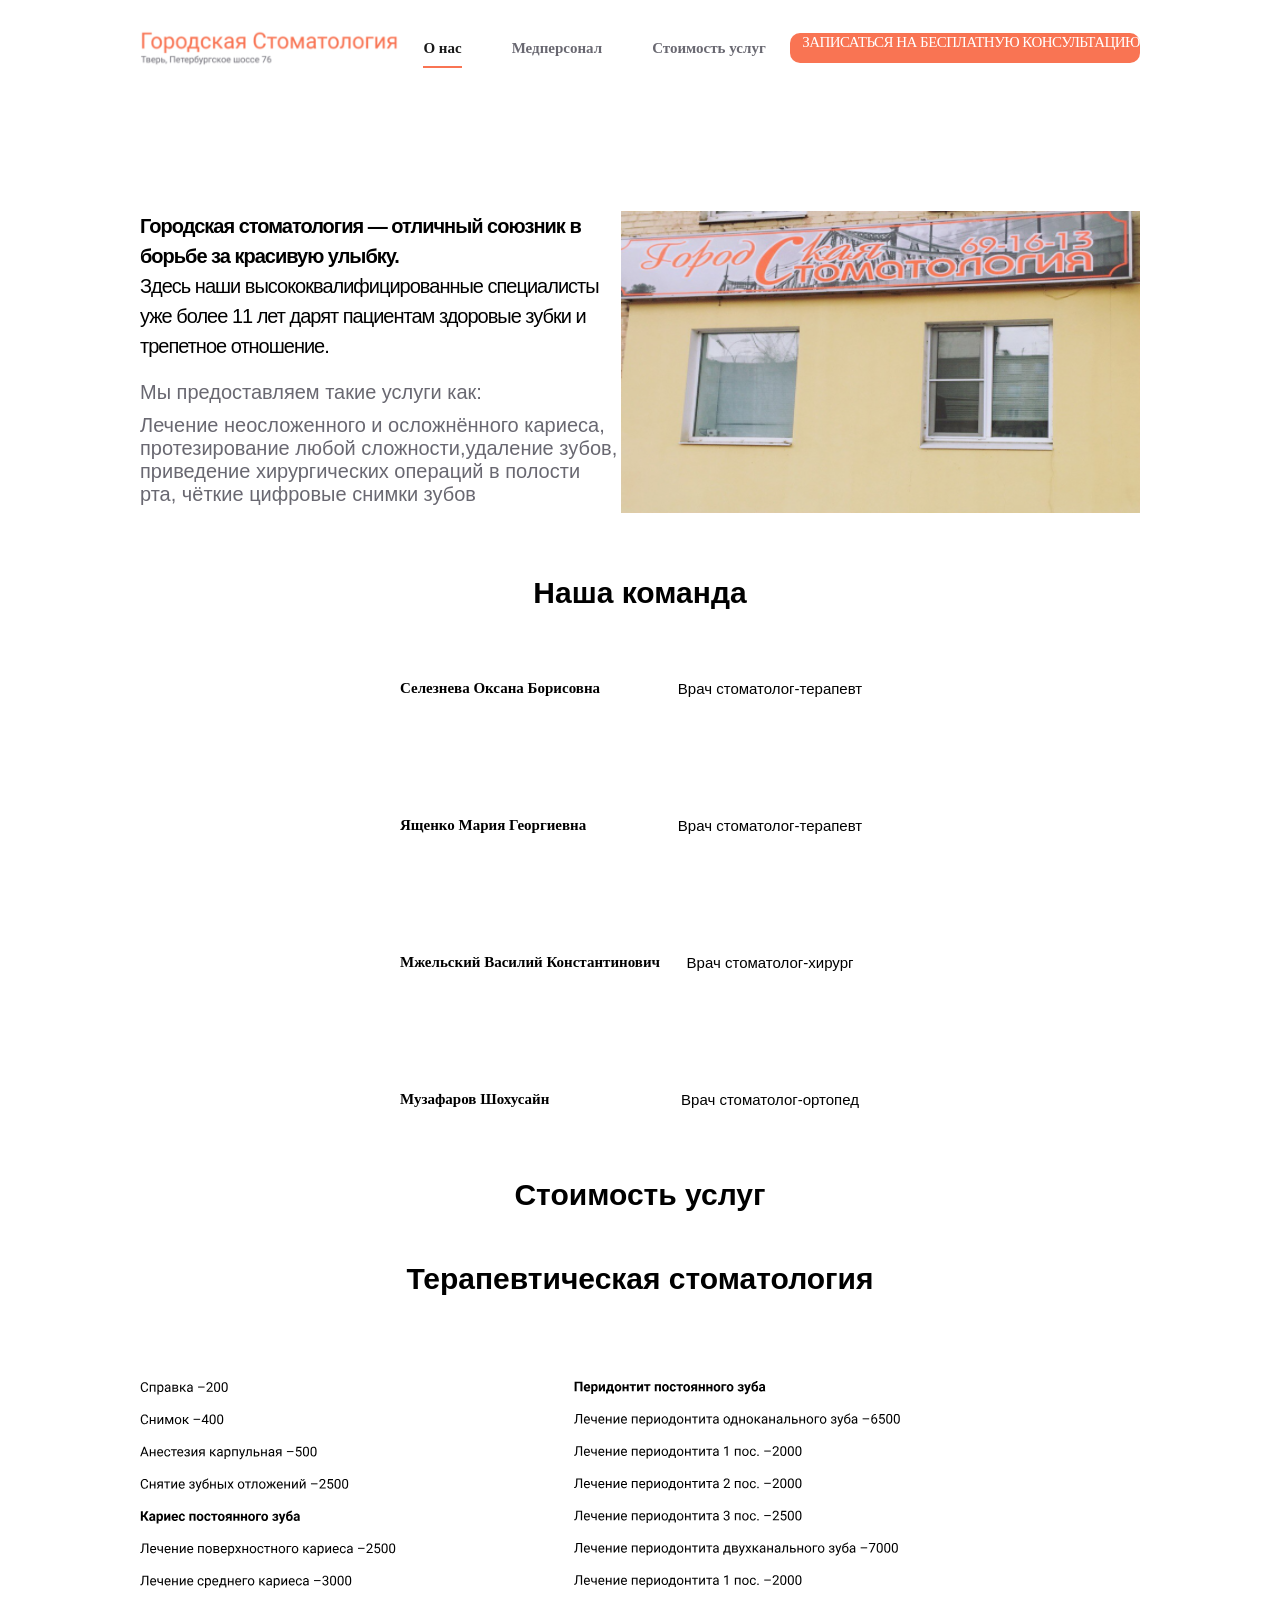
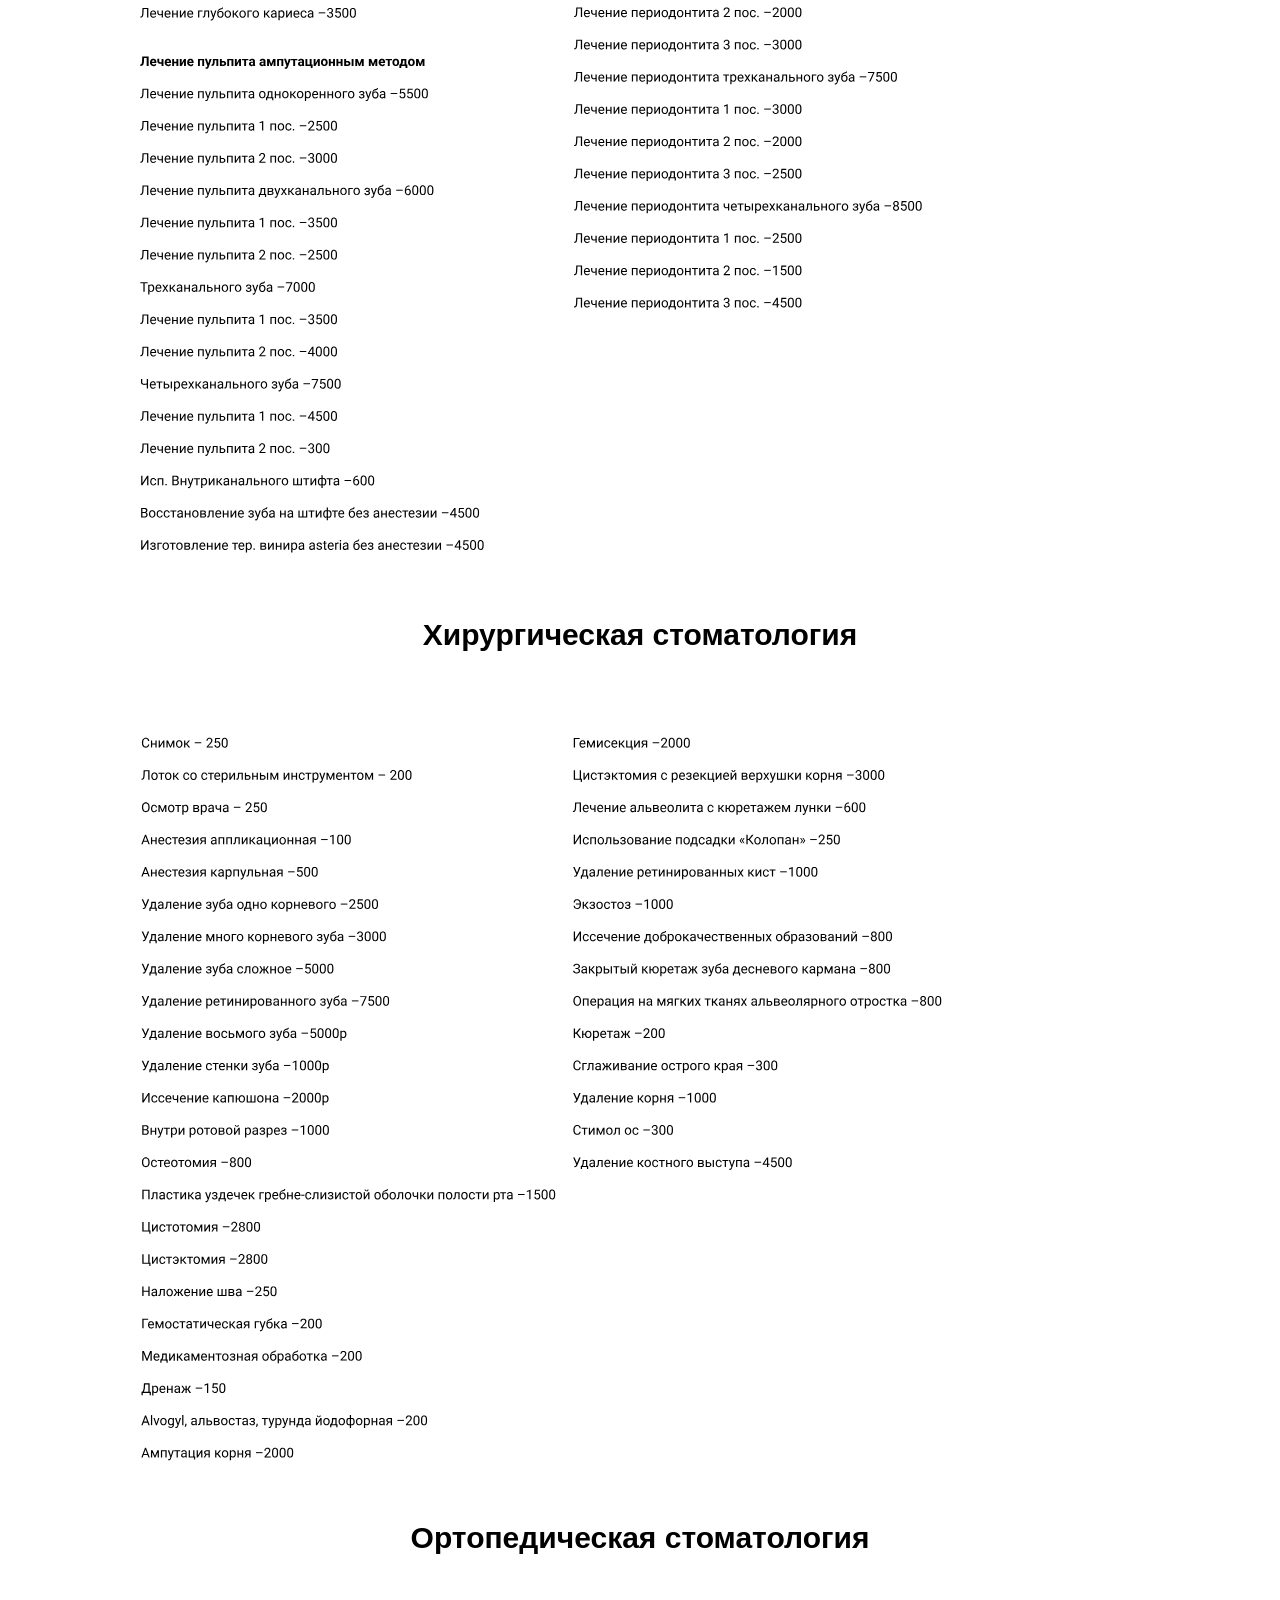
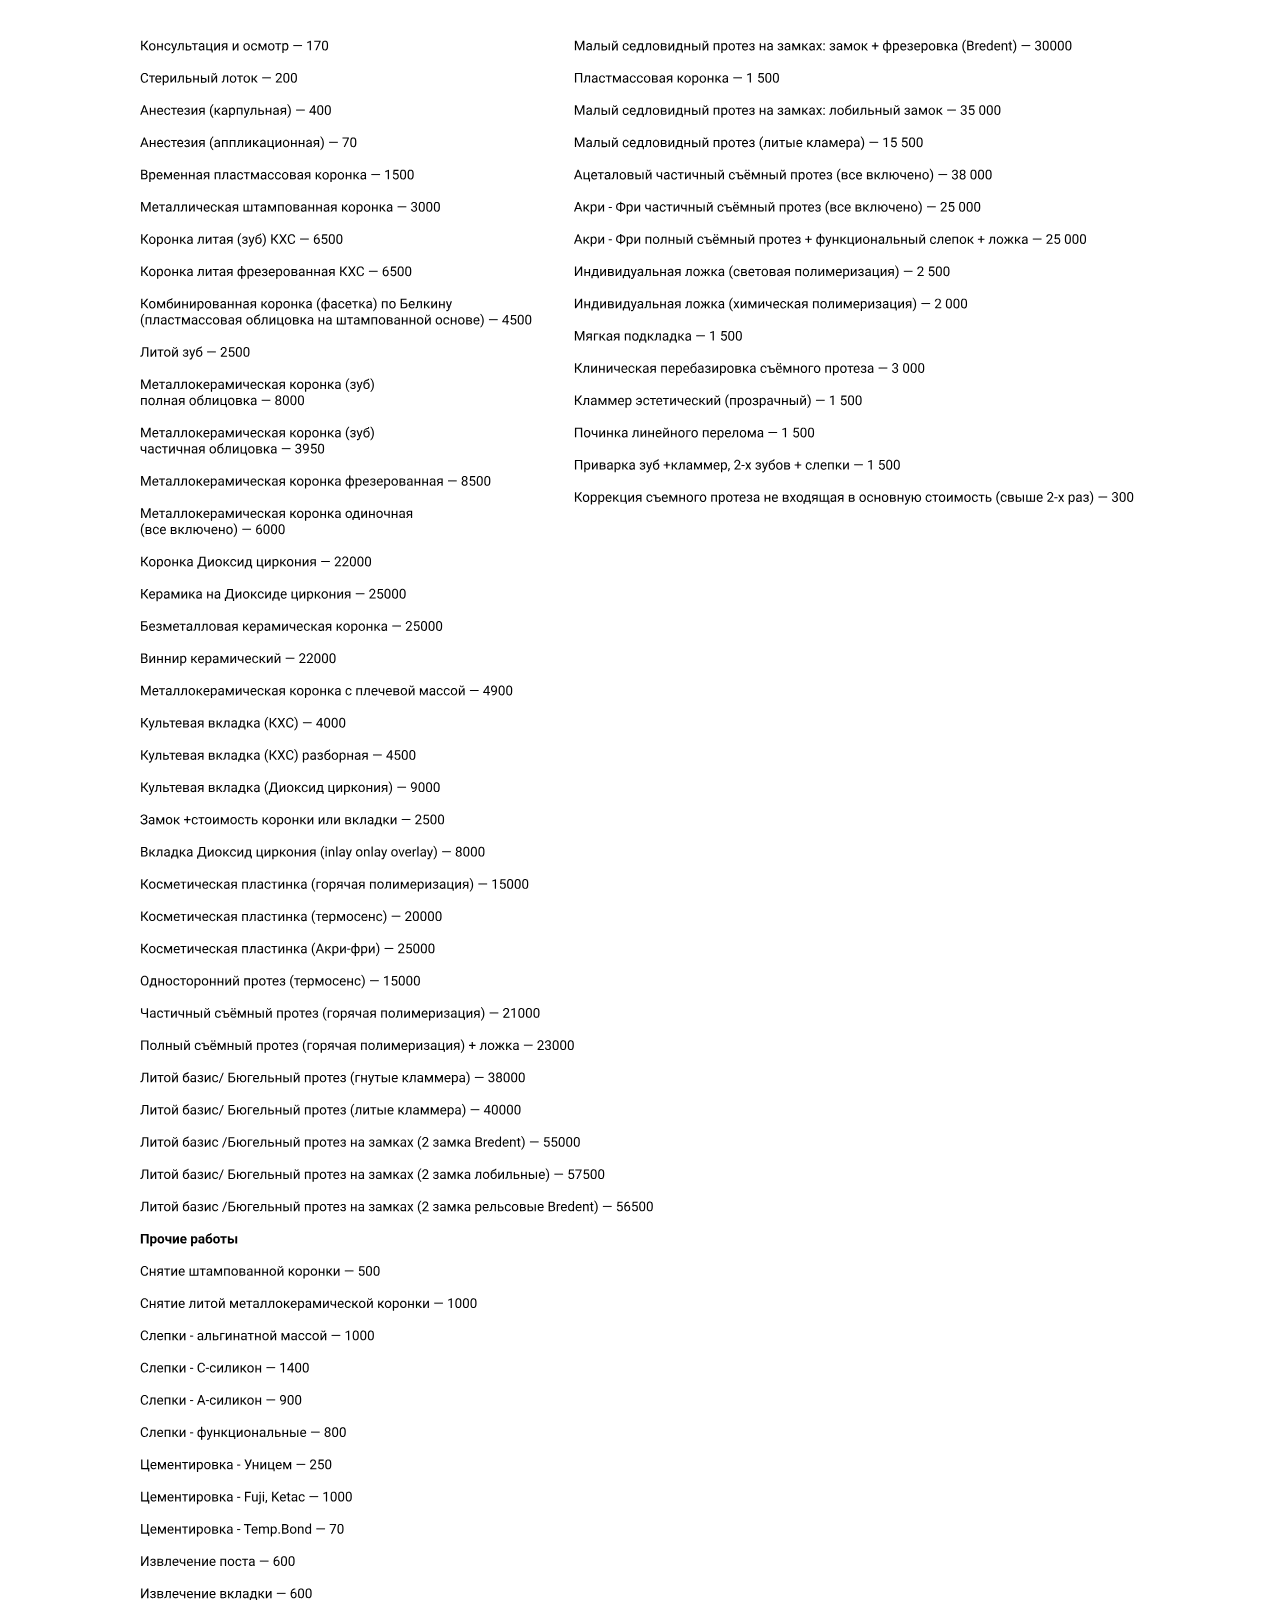
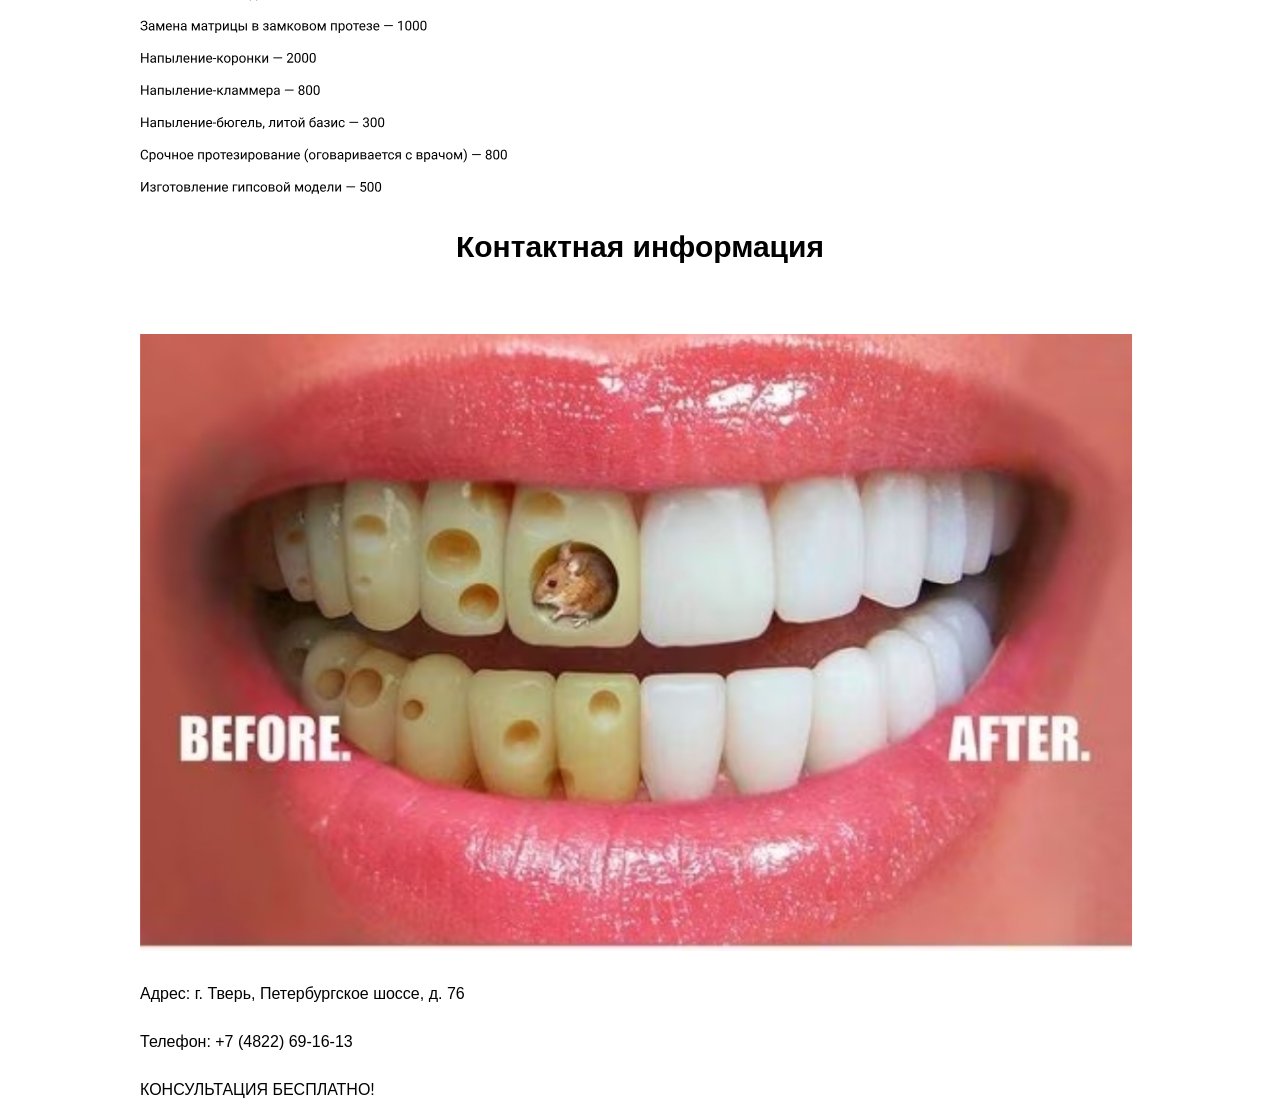
<file: index.html>
<!DOCTYPE html>
<html lang="en">
<html{ scroll-behaviour: smooth;}> 
    
    
</html>
<head>
    <meta charset="UTF-8">
   
    <link rel="stylesheet" 
    href="style.css"
    <link rel="preconnect" href="https://fonts.googleapis.com">
<link rel="preconnect" href="https://fonts.gstatic.com" crossorigin>
<link href="https://fonts.googleapis.com/css2?family=Roboto+Mono:ital,wght@0,100..700;1,100..700&display=swap" rel="stylesheet">

</head>
<body>
   <header class="header">
    <div class="header__container">
        <nav class="header__nav">
            <img src="images/name.svg" alt="">
          <ul class="header__list"> 
            <li class="header__list-item">
                <a class="header__list-link active" href="#О нас"> О нас</a>
            </li>
            <li class="header__list-item">
                <a class="header__list-link" href="#Медперсонал"> Медперсонал</a>
            </li>
            <li class="header__list-item">
                <a class="header__list-link" href="#Стоимость услуг"> Стоимость услуг</a>
            </li> 
          </ul> 
          <a class="header__button"href="#ЗАПИСАТЬСЯ НА БЕСПЛАТНУЮ КОНСУЛЬТАЦИЮ"> 
            ЗАПИСАТЬСЯ НА БЕСПЛАТНУЮ КОНСУЛЬТАЦИЮ
          </a>
        </nav>
    </div>
   </header>
   <main>
        <div class="hero__container" id="О нас">
    <section class="hero" >
        <div class="hero__container">
            <div class="hero__content">
                <div class="hero__text">
                    <h1 class="hero__title" >
                      Городская стоматология — отличный союзник в борьбе за красивую улыбку.
                    </h1>
                     <p class="hero__title">
                       Здесь наши высококвалифицированные специалисты уже более 11 лет дарят пациентам здоровые зубки и трепетное отношение. 
                    </p>
                    </div>
                    <p class="hero__description">
                      Мы предоставляем такие услуги как:
                  <p class="hero__uslugi">Лечение неосложенного и осложнённого кариеса, протезирование любой сложности,удаление зубов, приведение хирургических операций в полости рта, чёткие цифровые снимки зубов
                </p>
                <div class="hero__buttons">

                </div>
            </div>
            <img class="hero__image" src="images/Rectangle.svg" alt="">
        </div>
    </section>
    <section class="features">
        <div class="features__container">
            <div class="feature_content" id="Медперсонал">
                <h2 class="feature__title">
                    Наша команда</h2> 
                 <nav class="info__nav">
             <ul class="info__list"> 
              <li class="info__list-item">
                <a >  Селезнева Оксана Борисовна </a>
              </li>
             <li class="info__list-item">
                <a>  Ященко Мария Георгиевна </a>
             </li>
             <li class="info__list-item">
                <a> Мжельский Василий Константинович</a>
             </li>
             <li class="info__list-item">
                <a> Музафаров Шохусайн </a>
                  </ul> 
             </li> 
            <ul class="info__list2"> 
             <li class="info__list-item2">
                <a >  Врач стоматолог-терапевт</a>
            </li>
            <li class="info__list-item2">
                <a>  Врач стоматолог-терапевт</a>
            </li>
            <li class="info__list-item2">
                <a>  Врач стоматолог-хирург</a>
            </li>
             <li class="info__list-item2">
                <a>  Врач стоматолог-ортопед</a>
            </li> 
          </ul> 
            
               
            </div>
        </div>

    </section>
    <section class="price">
        <div class="price__container" id="Стоимость услуг">
            <nav class="price__nav">
                <h3 class="price__title">
                    Стоимость услуг
                </h3>
                <h3 class="surge__title">
                    Терапевтическая стоматология
                </h3>
                <img src="images/price_ter.svg" alt="">

                <h3 class="surge__title">
                    Хирургическая стоматология
                </h3>
                <img class="price__image" src="images/price_surge.svg" alt="">
                                 <h3 class="surge__title">
                    Ортопедическая стоматология
                </h3>
                <img src="images/price_ort.svg" alt="">
                </p>
            </nav>
        </div>
    </section>
    <section class_con>
        <div class="con">
            <nav class="con">
                <h3 class="con__title" id="ЗАПИСАТЬСЯ НА БЕСПЛАТНУЮ КОНСУЛЬТАЦИЮ">
                    Контактная информация
                </h3>
                <img class="con__img" src="images/mouse.svg" alt="">
                <p class="con__info">
                 Адрес: г. Тверь, Петербургское шоссе, д. 76
                </p>
                <p class="con__info">
                    Телефон: +7 (4822) 69-16-13
                </p>
                <p class="con__free">
                    КОНСУЛЬТАЦИЯ БЕСПЛАТНО!
                </p>
            </nav>
        </div>

    </section>
   </main>
</body>
</html>
</file>
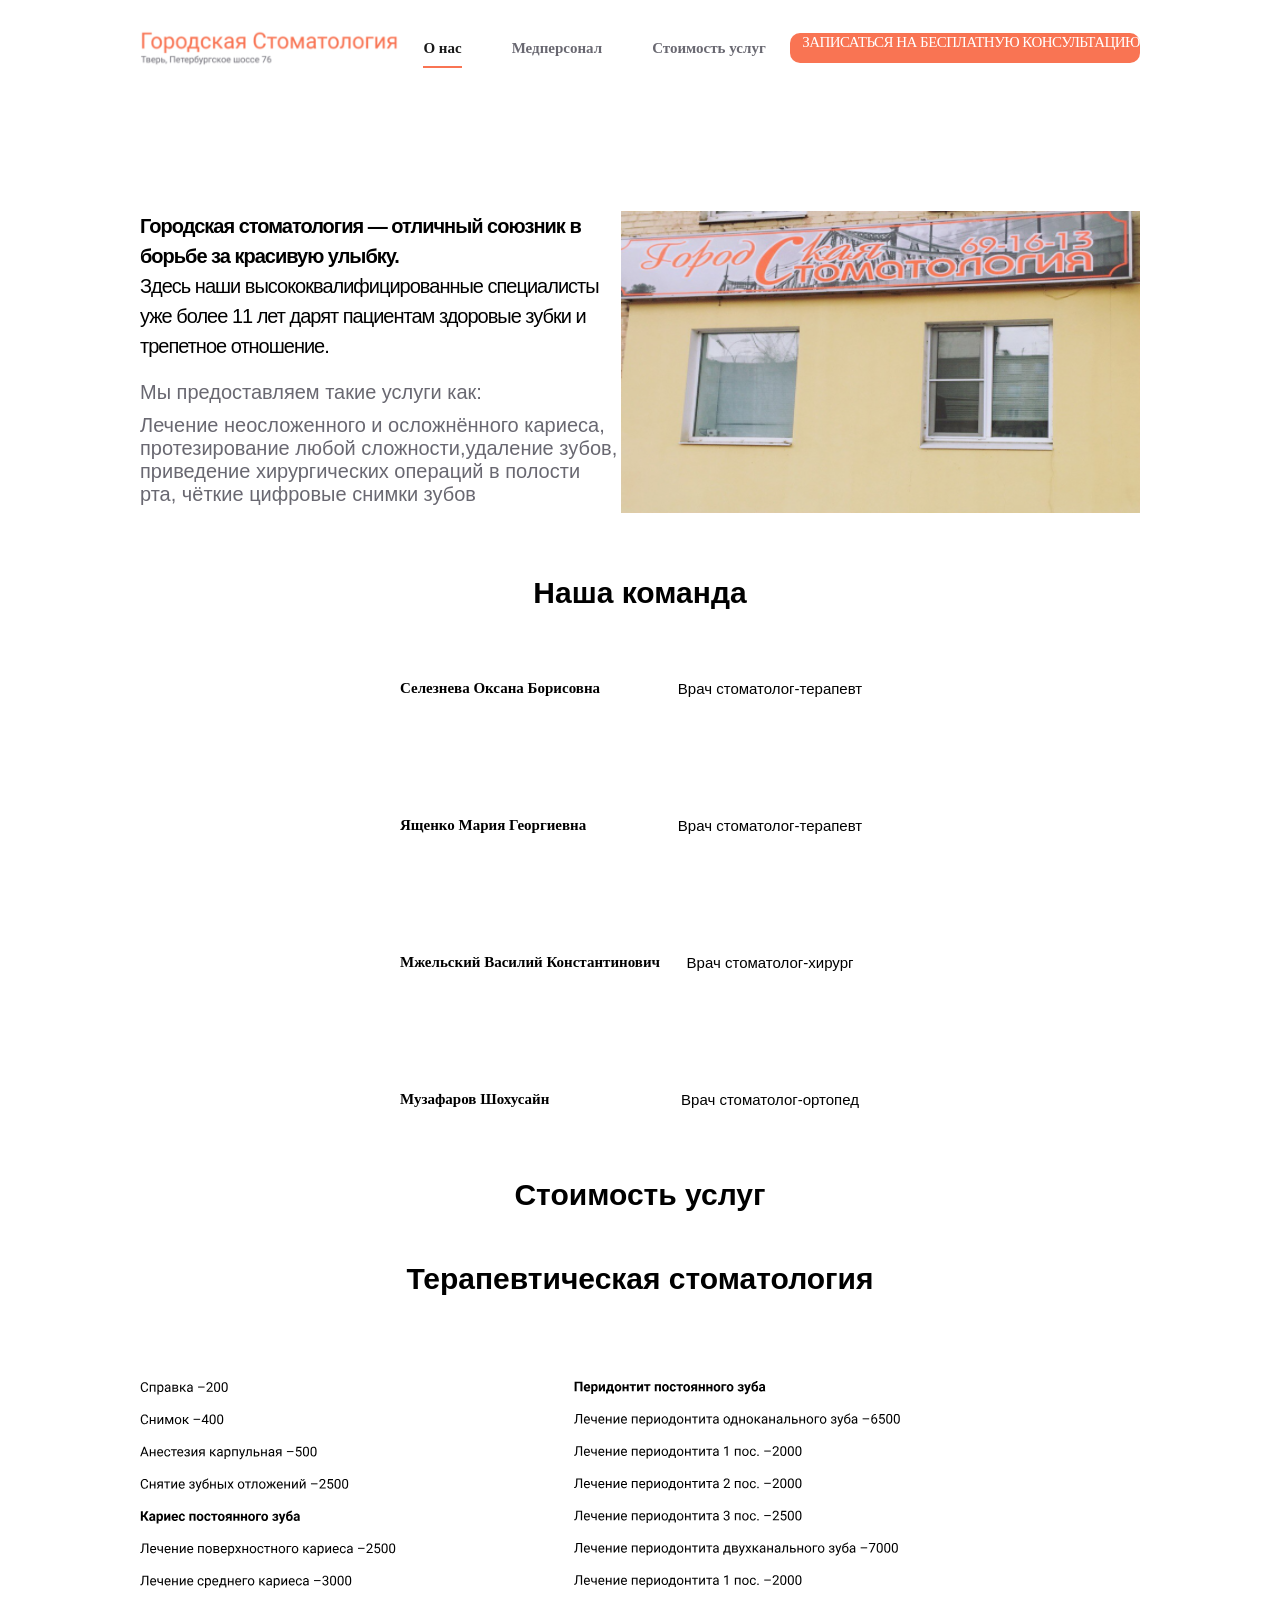
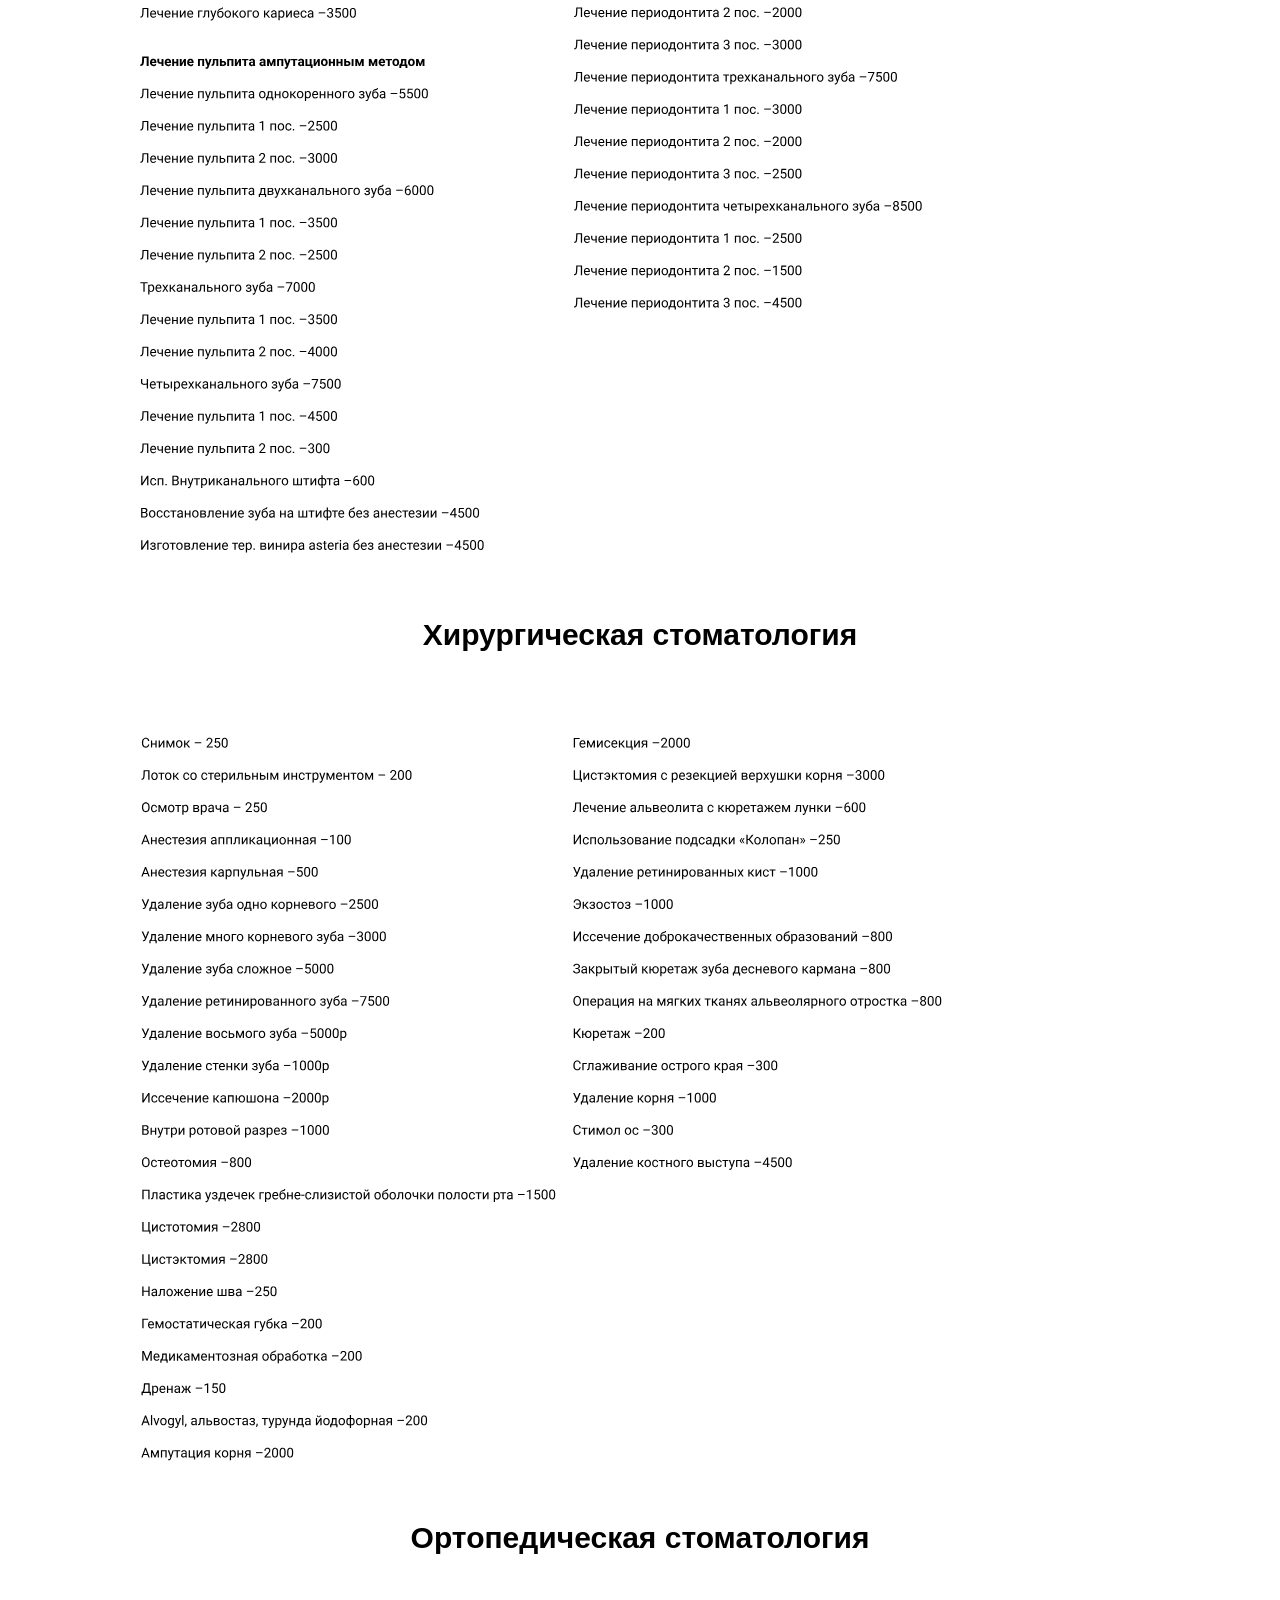
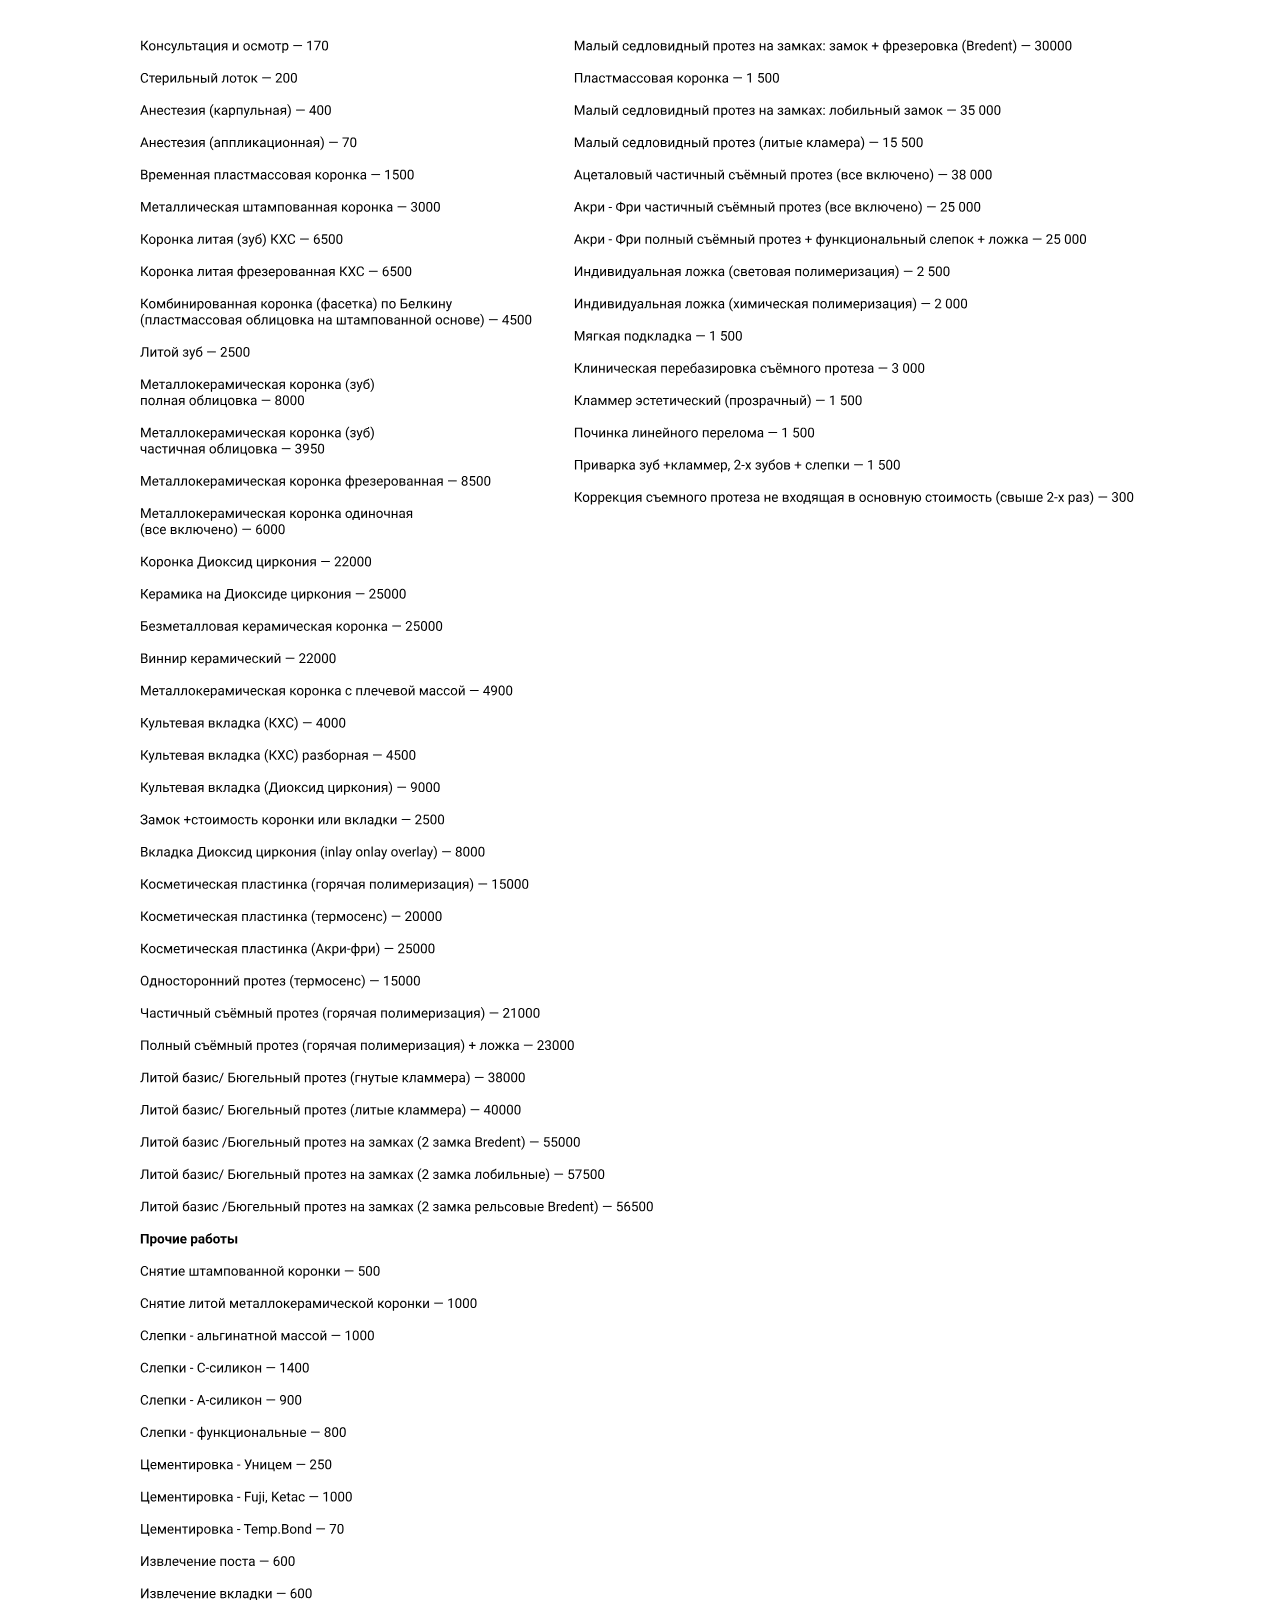
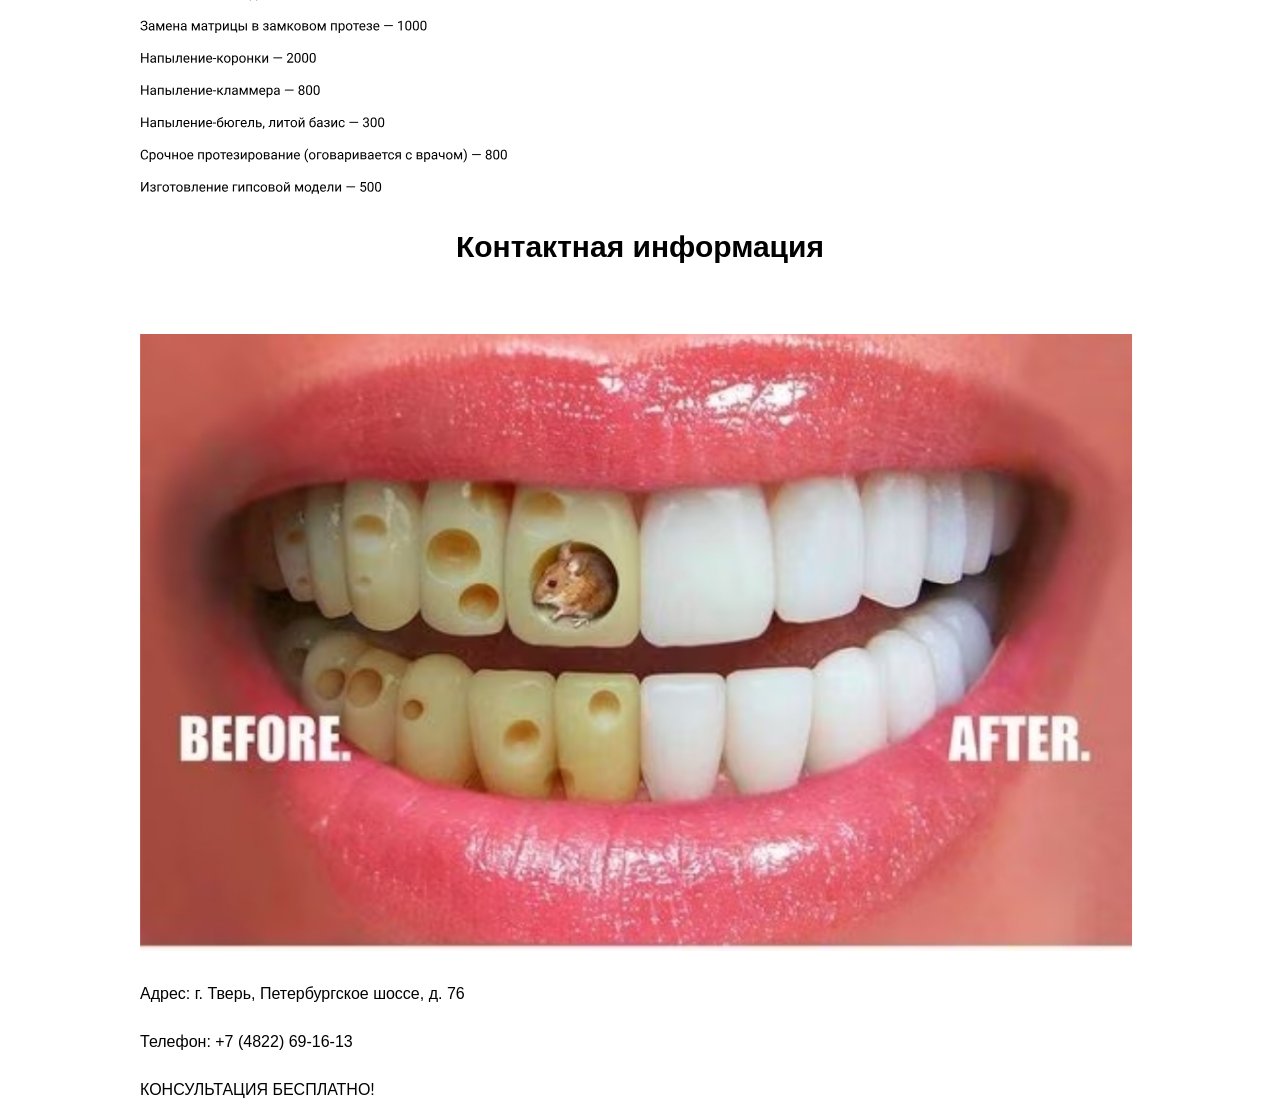
<file: Untitled-1.html>
<!DOCTYPE html>
<html lang="en">
<html{ scroll-behaviour: smooth;}> 
    
    
</html>
<head>
    <meta charset="UTF-8">
    <meta name="viewport" content="width=device-width, initial-scale=1.0">
   
    <link rel="stylesheet" 
    href="style.css"
    <link rel="preconnect" href="https://fonts.googleapis.com">
<link rel="preconnect" href="https://fonts.gstatic.com" crossorigin>
<link href="https://fonts.googleapis.com/css2?family=Roboto+Mono:ital,wght@0,100..700;1,100..700&display=swap" rel="stylesheet">

</head>
<body>
   <header class="header">
    <div class="header__container">
        <nav class="header__nav">
            <img src="images/name.svg" alt="">
          <ul class="header__list"> 
            <li class="header__list-item">
                <a class="header__list-link active" href="#О нас"> О нас</a>
            </li>
            <li class="header__list-item">
                <a class="header__list-link" href="#Медперсонал"> Медперсонал</a>
            </li>
            <li class="header__list-item">
                <a class="header__list-link" href="#Стоимость услуг"> Стоимость услуг</a>
            </li> 
          </ul> 
          <a class="header__button"href="#ЗАПИСАТЬСЯ НА БЕСПЛАТНУЮ КОНСУЛЬТАЦИЮ"> 
            ЗАПИСАТЬСЯ НА БЕСПЛАТНУЮ КОНСУЛЬТАЦИЮ
          </a>
        </nav>
    </div>
   </header>
   <main>
        <div class="hero__container" id="О нас">
    <section class="hero" >
        <div class="hero__container">
            <div class="hero__content">
                <div class="hero__text">
                    <h1 class="hero__title" >
                      Городская стоматология — отличный союзник в борьбе за красивую улыбку.
                    </h1>
                     <p class="hero__title">
                       Здесь наши высококвалифицированные специалисты уже более 11 лет дарят пациентам здоровые зубки и трепетное отношение. 
                    </p>
                    </div>
                    <p class="hero__description">
                      Мы предоставляем такие услуги как:
                  <p class="hero__uslugi">Лечение неосложенного и осложнённого кариеса, протезирование любой сложности,удаление зубов, приведение хирургических операций в полости рта, чёткие цифровые снимки зубов
                </p>
                <div class="hero__buttons">

                </div>
            </div>
            <img class="hero__image" src="images/Rectangle.svg" alt="">
        </div>
    </section>
    <section class="features">
        <div class="features__container">
            <div class="feature_content" id="Медперсонал">
                <h2 class="feature__title">
                    Наша команда</h2> 
                 <nav class="info__nav">
             <ul class="info__list"> 
              <li class="info__list-item">
                <a >  Селезнева Оксана Борисовна </a>
              </li>
             <li class="info__list-item">
                <a>  Ященко Мария Георгиевна </a>
             </li>
             <li class="info__list-item">
                <a> Мжельский Василий Константинович</a>
             </li>
             <li class="info__list-item">
                <a> Музафаров Шохусайн </a>
                  </ul> 
             </li> 
            <ul class="info__list2"> 
             <li class="info__list-item2">
                <a >  Врач стоматолог-терапевт</a>
            </li>
            <li class="info__list-item2">
                <a>  Врач стоматолог-терапевт</a>
            </li>
            <li class="info__list-item2">
                <a>  Врач стоматолог-хирург</a>
            </li>
             <li class="info__list-item2">
                <a>  Врач стоматолог-ортопед</a>
            </li> 
          </ul> 
            
               
            </div>
        </div>

    </section>
    <section class="price">
        <div class="price__container" id="Стоимость услуг">
            <nav class="price__nav">
                <h3 class="price__title">
                    Стоимость услуг
                </h3>
                <h3 class="surge__title">
                    Терапевтическая стоматология
                </h3>
                <img src="images/price_ter.svg" alt="">

                <h3 class="surge__title">
                    Хирургическая стоматология
                </h3>
                <img class="price__image" src="images/price_surge.svg" alt="">
                                 <h3 class="surge__title">
                    Ортопедическая стоматология
                </h3>
                <img src="images/price_ort.svg" alt="">
                </p>
            </nav>
        </div>
    </section>
    <section class_con>
        <div class="con">
            <nav class="con">
                <h3 class="con__title" id="ЗАПИСАТЬСЯ НА БЕСПЛАТНУЮ КОНСУЛЬТАЦИЮ">
                    Контактная информация
                </h3>
                <img class="con__img" src="images/mouse.svg" alt="">
                <p class="con__info">
                 Адрес: г. Тверь, Петербургское шоссе, д. 76
                </p>
                <p class="con__info">
                    Телефон: +7 (4822) 69-16-13
                </p>
                <p class="con__free">
                    КОНСУЛЬТАЦИЯ БЕСПЛАТНО!
                </p>
            </nav>
        </div>

    </section>
   </main>
</body>
</html>
</file>
